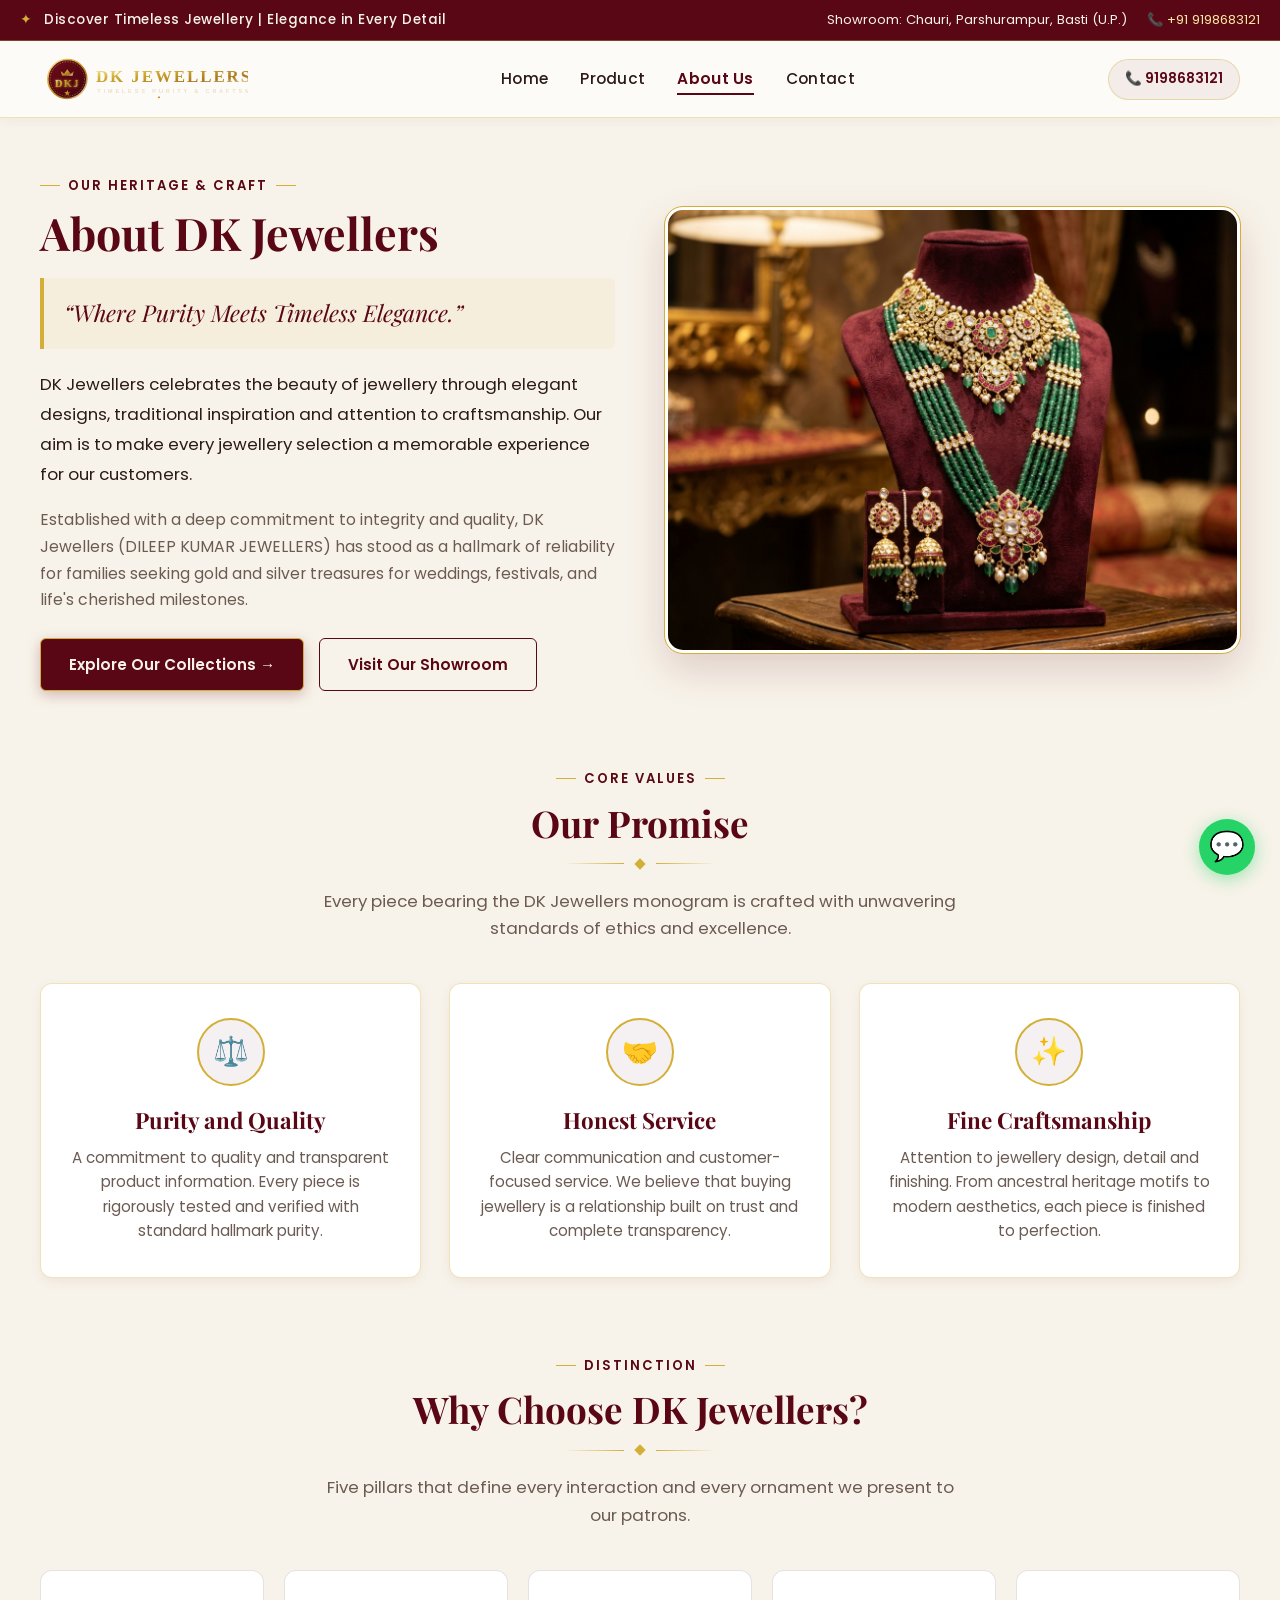
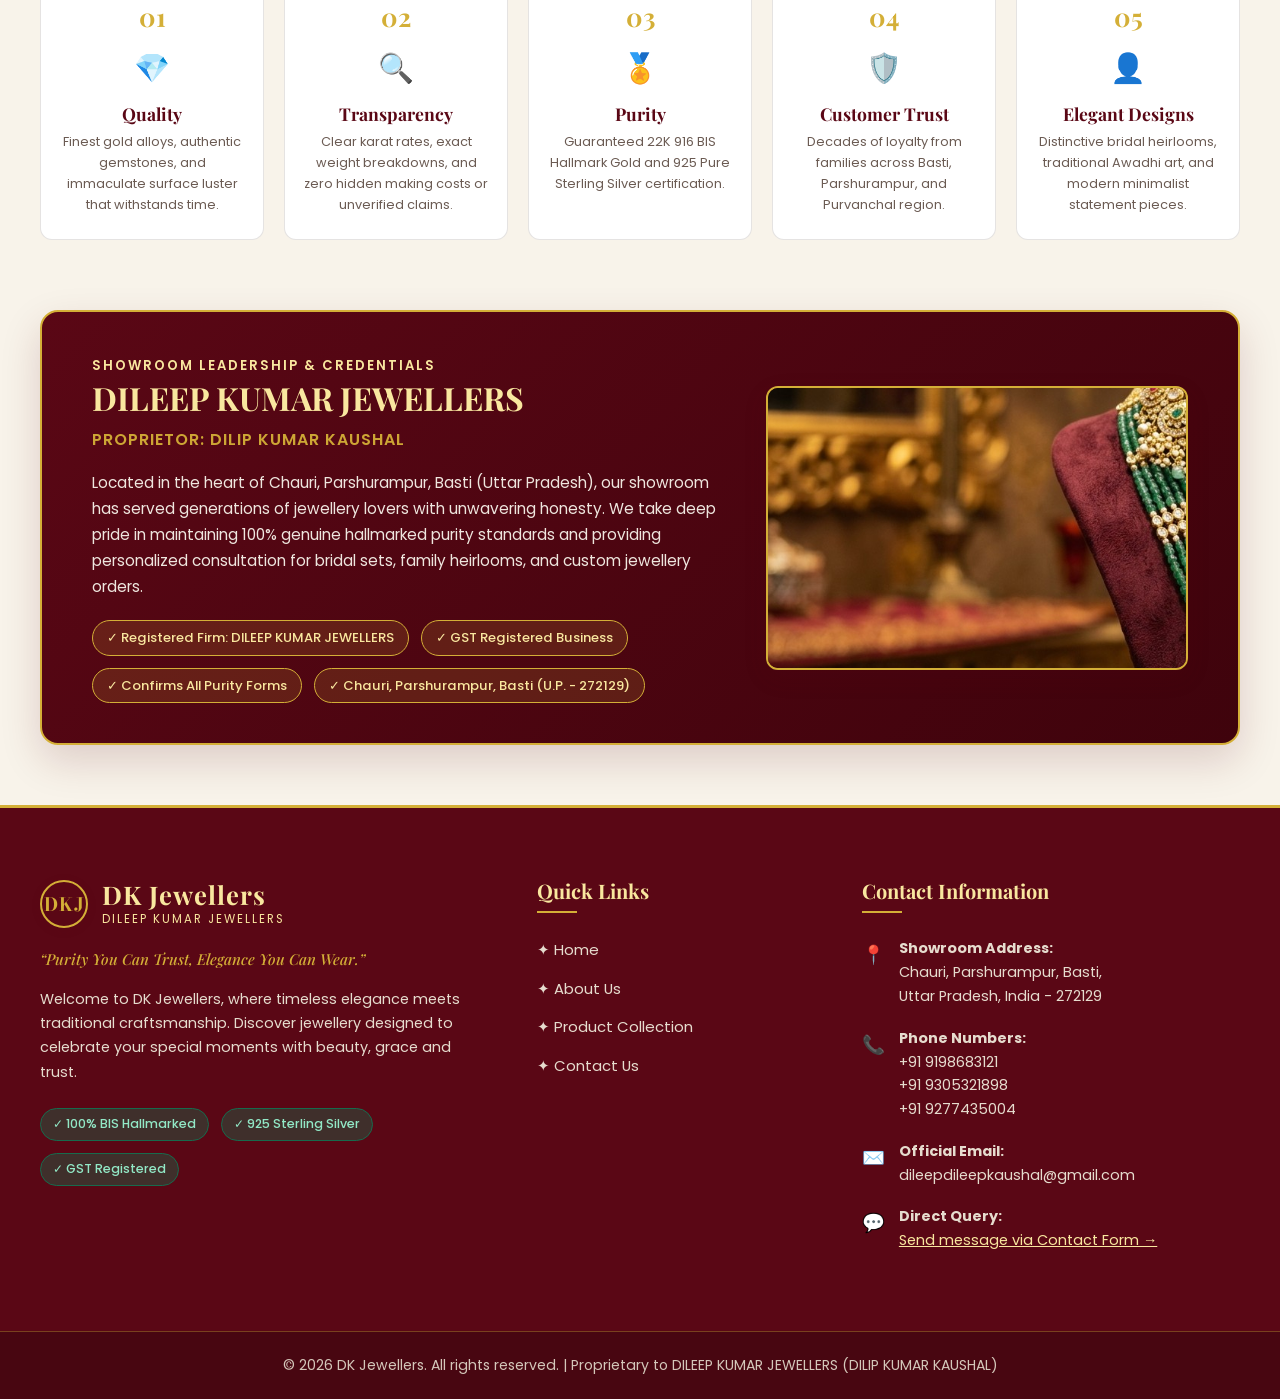
<file: about.html>
<!DOCTYPE html>
<html lang="en">
<head>
  <meta charset="UTF-8">
  <meta name="viewport" content="width=device-width, initial-scale=1.0">
  <title>About Us | DK Jewellers (DILEEP KUMAR JEWELLERS)</title>
  <meta name="description" content="Discover DK Jewellers' heritage of trust, purity, and craftsmanship. Founded by Dilip Kumar Kaushal in Basti, UP, offering BIS-hallmarked gold and fine 925 sterling silver.">
  <link rel="icon" type="image/svg+xml" href="images/monogram.svg">
  <link rel="stylesheet" href="css/style.css">
</head>
<body>

  <!-- ======================================================================
       COMMON ANNOUNCEMENT BAR (Section 4.1)
       ====================================================================== -->
  <div class="announcement-bar">
    <div class="announcement-content">
      <div class="announcement-left">
        <span class="announcement-sparkle">✦</span>
        <span class="announcement-text">Discover Timeless Jewellery | Elegance in Every Detail</span>
      </div>
      <div class="announcement-right">
        <span>Showroom: Chauri, Parshurampur, Basti (U.P.)</span>
        <a href="tel:+919198683121" class="announcement-contact-link">
          <span>📞 +91 9198683121</span>
        </a>
      </div>
    </div>
  </div>

  <!-- ======================================================================
       COMMON NAVIGATION BAR (Section 4.2)
       ====================================================================== -->
  <header class="navbar">
    <div class="navbar-container">
      <a href="index.html" class="navbar-brand" aria-label="DK Jewellers Home">
        <img src="images/logo.svg" alt="DK Jewellers Logo" height="52" style="max-height: 52px; width: auto;">
      </a>

      <nav>
        <ul class="nav-menu">
          <li><a href="index.html" class="nav-link">Home</a></li>
          <li><a href="product.html" class="nav-link">Product</a></li>
          <li><a href="about.html" class="nav-link active">About Us</a></li>
          <li><a href="contact.html" class="nav-link">Contact</a></li>
        </ul>
      </nav>

      <div class="nav-actions">
        <a href="tel:+919198683121" class="nav-phone-badge">
          <span>📞 9198683121</span>
        </a>
        <button class="nav-toggle-btn" aria-label="Toggle navigation menu">☰</button>
      </div>
    </div>
  </header>

  <main>
    <!-- ======================================================================
         SECTION 7.1 & 7.2: ABOUT INTRODUCTION & BALANCED IMAGE LAYOUT
         ====================================================================== -->
    <section class="section-wrapper" style="padding-top: 50px;">
      <div class="container">
        
        <div class="about-hero-grid">
          <div class="about-hero-content">
            <span class="section-tag">Our Heritage &amp; Craft</span>
            <h1 class="hero-title" style="font-size: 2.8rem; margin-bottom: 12px;">About DK Jewellers</h1>
            <div class="about-tagline-quote">
              “Where Purity Meets Timeless Elegance.”
            </div>
            <p style="font-size: 1.05rem; line-height: 1.8; color: var(--text-dark); margin-bottom: 18px;">
              DK Jewellers celebrates the beauty of jewellery through elegant designs, traditional inspiration and attention to craftsmanship. Our aim is to make every jewellery selection a memorable experience for our customers.
            </p>
            <p style="font-size: 0.98rem; line-height: 1.7; color: var(--text-muted); margin-bottom: 24px;">
              Established with a deep commitment to integrity and quality, DK Jewellers (DILEEP KUMAR JEWELLERS) has stood as a hallmark of reliability for families seeking gold and silver treasures for weddings, festivals, and life's cherished milestones.
            </p>
            <div style="display: flex; gap: 15px; flex-wrap: wrap;">
              <a href="product.html" class="btn btn-primary">Explore Our Collections →</a>
              <a href="contact.html" class="btn btn-outline">Visit Our Showroom</a>
            </div>
          </div>

          <!-- Section 7.2: Jewellery Image Section -->
          <div class="about-hero-img-wrap">
            <img src="images/hero_jewellery.jpg" alt="DK Jewellers Fine Craftsmanship">
          </div>
        </div>

        <!-- ======================================================================
             SECTION 7.3: OUR PROMISE SECTION (Three Content Cards)
             ====================================================================== -->
        <div class="section-header-center" style="margin-top: 20px;">
          <span class="section-tag">Core Values</span>
          <h2 class="section-title">Our Promise</h2>
          <div class="ornament-divider">
            <span class="ornament-line"></span>
            <span class="ornament-diamond"></span>
            <span class="ornament-line right"></span>
          </div>
          <p class="section-subtitle">Every piece bearing the DK Jewellers monogram is crafted with unwavering standards of ethics and excellence.</p>
        </div>

        <div class="promise-grid">
          <!-- Card 1 -->
          <div class="promise-card">
            <div class="promise-icon-wrap">⚖️</div>
            <h3>Purity and Quality</h3>
            <p>A commitment to quality and transparent product information. Every piece is rigorously tested and verified with standard hallmark purity.</p>
          </div>

          <!-- Card 2 -->
          <div class="promise-card">
            <div class="promise-icon-wrap">🤝</div>
            <h3>Honest Service</h3>
            <p>Clear communication and customer-focused service. We believe that buying jewellery is a relationship built on trust and complete transparency.</p>
          </div>

          <!-- Card 3 -->
          <div class="promise-card">
            <div class="promise-icon-wrap">✨</div>
            <h3>Fine Craftsmanship</h3>
            <p>Attention to jewellery design, detail and finishing. From ancestral heritage motifs to modern aesthetics, each piece is finished to perfection.</p>
          </div>
        </div>

        <!-- ======================================================================
             SECTION 7.4: WHY CHOOSE DK JEWELLERS? (Five Points with Icons)
             ====================================================================== -->
        <div class="section-header-center">
          <span class="section-tag">Distinction</span>
          <h2 class="section-title">Why Choose DK Jewellers?</h2>
          <div class="ornament-divider">
            <span class="ornament-line"></span>
            <span class="ornament-diamond"></span>
            <span class="ornament-line right"></span>
          </div>
          <p class="section-subtitle">Five pillars that define every interaction and every ornament we present to our patrons.</p>
        </div>

        <div class="why-choose-grid">
          <!-- Point 1: Quality -->
          <div class="why-choose-item">
            <div class="why-choose-num">01</div>
            <div class="why-choose-icon">💎</div>
            <h4>Quality</h4>
            <p>Finest gold alloys, authentic gemstones, and immaculate surface luster that withstands time.</p>
          </div>

          <!-- Point 2: Transparency -->
          <div class="why-choose-item">
            <div class="why-choose-num">02</div>
            <div class="why-choose-icon">🔍</div>
            <h4>Transparency</h4>
            <p>Clear karat rates, exact weight breakdowns, and zero hidden making costs or unverified claims.</p>
          </div>

          <!-- Point 3: Purity -->
          <div class="why-choose-item">
            <div class="why-choose-num">03</div>
            <div class="why-choose-icon">🏅</div>
            <h4>Purity</h4>
            <p>Guaranteed 22K 916 BIS Hallmark Gold and 925 Pure Sterling Silver certification.</p>
          </div>

          <!-- Point 4: Customer Trust -->
          <div class="why-choose-item">
            <div class="why-choose-num">04</div>
            <div class="why-choose-icon">🛡️</div>
            <h4>Customer Trust</h4>
            <p>Decades of loyalty from families across Basti, Parshurampur, and Purvanchal region.</p>
          </div>

          <!-- Point 5: Elegant Designs -->
          <div class="why-choose-item">
            <div class="why-choose-num">05</div>
            <div class="why-choose-icon">👤</div>
            <h4>Elegant Designs</h4>
            <p>Distinctive bridal heirlooms, traditional Awadhi art, and modern minimalist statement pieces.</p>
          </div>
        </div>

        <!-- ======================================================================
             SECTION 7.5: SUPPORTING IMAGE & PROPRIETOR HERITAGE PROFILE
             ====================================================================== -->
        <div class="heritage-profile-card">
          <div class="heritage-info">
            <span style="font-size: 0.82rem; letter-spacing: 2px; text-transform: uppercase; color: var(--gold-light); font-weight: 600;">Showroom Leadership &amp; Credentials</span>
            <h3>DILEEP KUMAR JEWELLERS</h3>
            <p class="owner-title">Proprietor: Dilip Kumar Kaushal</p>
            <p>
              Located in the heart of Chauri, Parshurampur, Basti (Uttar Pradesh), our showroom has served generations of jewellery lovers with unwavering honesty. We take deep pride in maintaining 100% genuine hallmarked purity standards and providing personalized consultation for bridal sets, family heirlooms, and custom jewellery orders.
            </p>
            <div class="heritage-tags">
              <span class="heritage-tag-pill">✓ Registered Firm: DILEEP KUMAR JEWELLERS</span>
              <span class="heritage-tag-pill">✓ GST Registered Business</span>
              <span class="heritage-tag-pill">✓ Confirms All Purity Forms</span>
              <span class="heritage-tag-pill">✓ Chauri, Parshurampur, Basti (U.P. - 272129)</span>
            </div>
          </div>
          <div>
            <div style="border-radius: var(--radius-md); overflow: hidden; border: 2px solid var(--accent-gold); box-shadow: var(--shadow-md);">
              <img src="images/about_heritage.jpg" alt="Artisan Jewelry Heritage DK Jewellers" style="width: 100%; height: 280px; object-fit: cover;">
            </div>
          </div>
        </div>

      </div>
    </section>
  </main>

  <!-- ======================================================================
       COMMON FOOTER (Section 9)
       ====================================================================== -->
  <footer class="site-footer">
    <div class="container">
      <div class="footer-grid">
        <!-- 9.1 Column One — Brand Identity -->
        <div class="footer-col-brand">
          <div class="footer-brand-header">
            <div class="brand-crest">
              <span class="brand-crest-text">DKJ</span>
            </div>
            <div>
              <h3 class="footer-brand-title">DK Jewellers</h3>
              <p style="font-size: 0.72rem; color: var(--gold-light); letter-spacing: 2px;">DILEEP KUMAR JEWELLERS</p>
            </div>
          </div>
          <p class="footer-tagline">“Purity You Can Trust, Elegance You Can Wear.”</p>
          <p class="footer-desc">Welcome to DK Jewellers, where timeless elegance meets traditional craftsmanship. Discover jewellery designed to celebrate your special moments with beauty, grace and trust.</p>
          <div class="footer-cert-badges">
            <span class="footer-cert-pill">✓ 100% BIS Hallmarked</span>
            <span class="footer-cert-pill">✓ 925 Sterling Silver</span>
            <span class="footer-cert-pill">✓ GST Registered</span>
          </div>
        </div>

        <!-- 9.2 Column Two — Quick Links -->
        <div class="footer-col-links">
          <h4 class="footer-heading">Quick Links</h4>
          <ul class="footer-links-list">
            <li><a href="index.html">✦ Home</a></li>
            <li><a href="about.html">✦ About Us</a></li>
            <li><a href="product.html">✦ Product Collection</a></li>
            <li><a href="contact.html">✦ Contact Us</a></li>
          </ul>
        </div>

        <!-- 9.3 Column Three — Contact Information -->
        <div class="footer-col-contact">
          <h4 class="footer-heading">Contact Information</h4>
          <ul class="footer-contact-list">
            <li>
              <span class="footer-contact-icon">📍</span>
              <div>
                <strong>Showroom Address:</strong><br>
                Chauri, Parshurampur, Basti,<br>
                Uttar Pradesh, India - 272129
              </div>
            </li>
            <li>
              <span class="footer-contact-icon">📞</span>
              <div>
                <strong>Phone Numbers:</strong><br>
                <a href="tel:+919198683121">+91 9198683121</a><br>
                <a href="tel:+919305321898">+91 9305321898</a><br>
                <a href="tel:+919277435004">+91 9277435004</a>
              </div>
            </li>
            <li>
              <span class="footer-contact-icon">✉️</span>
              <div>
                <strong>Official Email:</strong><br>
                <a href="mailto:dileepdileepkaushal@gmail.com">dileepdileepkaushal@gmail.com</a>
              </div>
            </li>
            <li>
              <span class="footer-contact-icon">💬</span>
              <div>
                <strong>Direct Query:</strong><br>
                <a href="contact.html" style="color: var(--gold-light); text-decoration: underline;">Send message via Contact Form →</a>
              </div>
            </li>
          </ul>
        </div>
      </div>
    </div>

    <!-- 9.5 Copyright Bar -->
    <div class="footer-copyright-bar">
      <div class="container">
        <p>© 2026 DK Jewellers. All rights reserved. | Proprietary to DILEEP KUMAR JEWELLERS (DILIP KUMAR KAUSHAL)</p>
      </div>
    </div>
  </footer>

  <!-- Floating WhatsApp Action -->
  <a href="https://wa.me/919198683121?text=Hello%20DK%20Jewellers,%20I%20have%20an%20enquiry%20regarding%20jewellery" class="floating-whatsapp" target="_blank" rel="noopener" aria-label="Chat on WhatsApp">💬</a>

  <script src="js/main.js"></script>
</body>
</html>
</file>
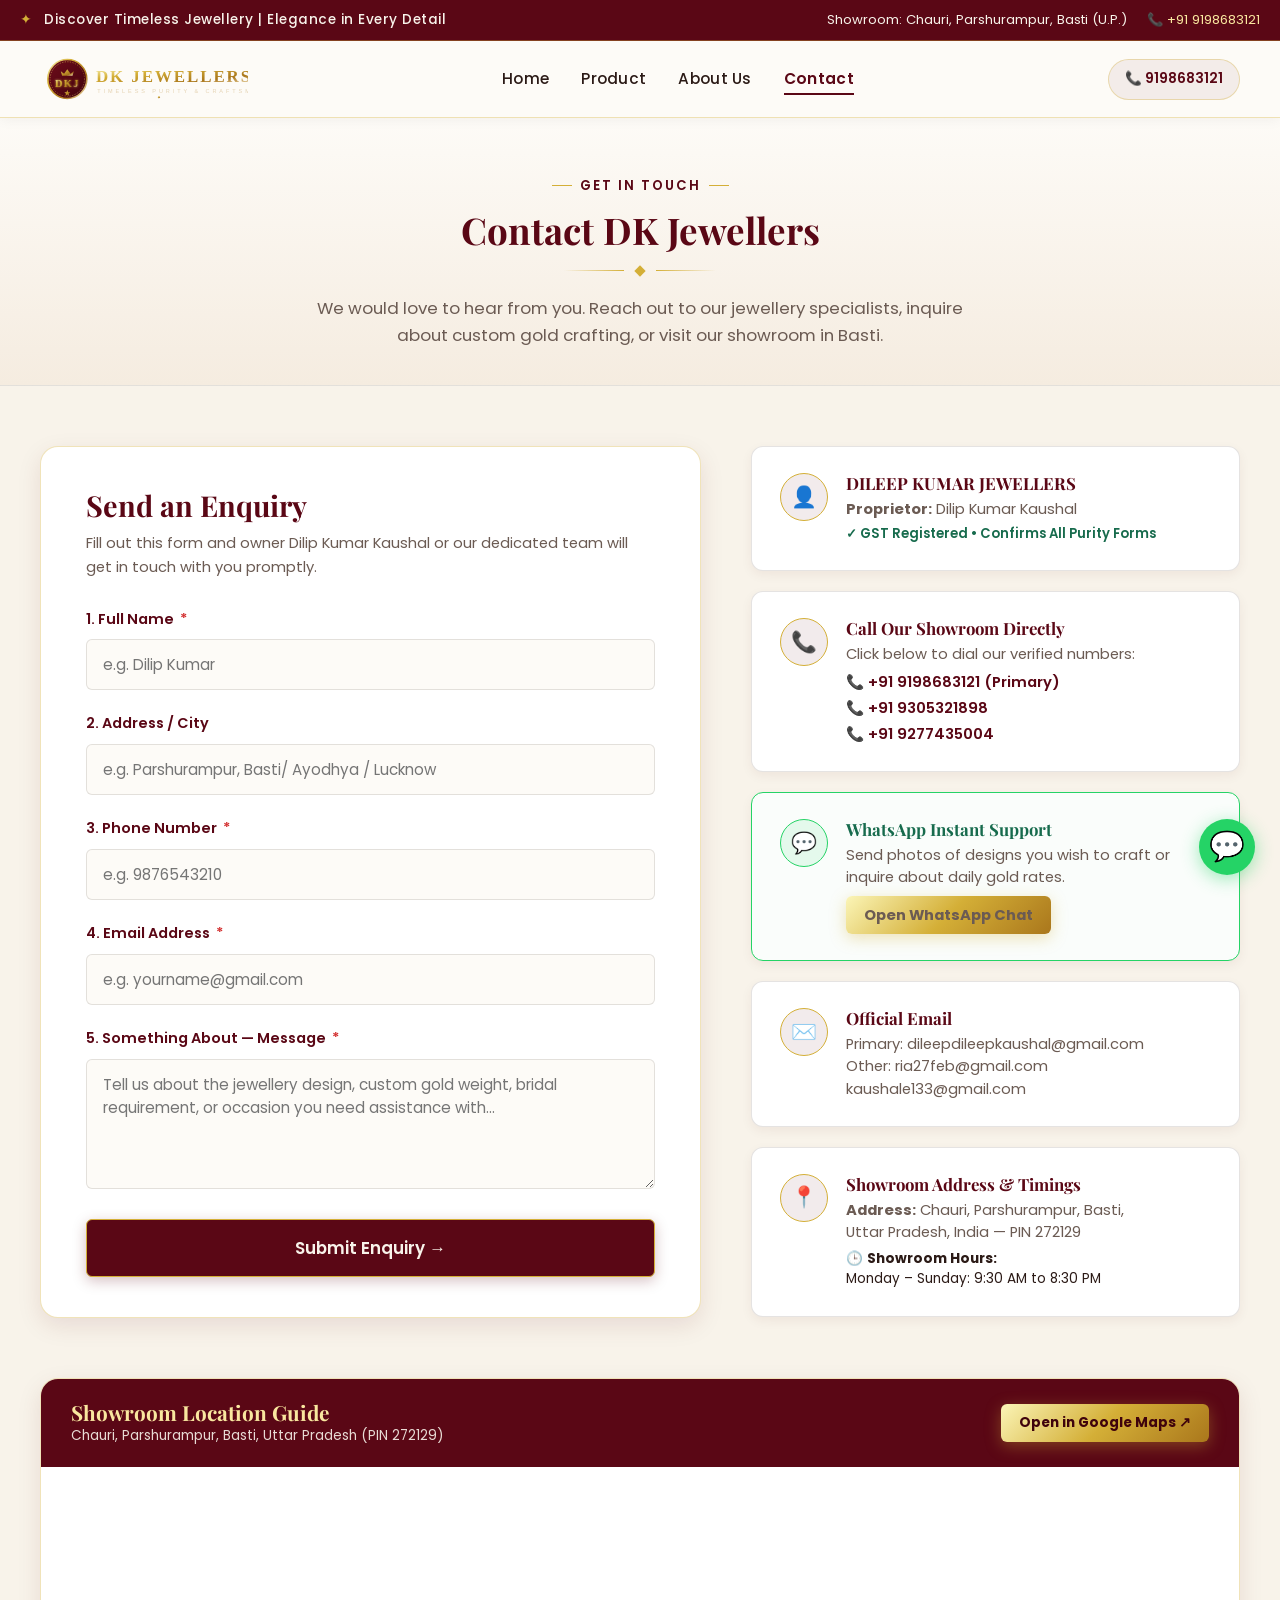
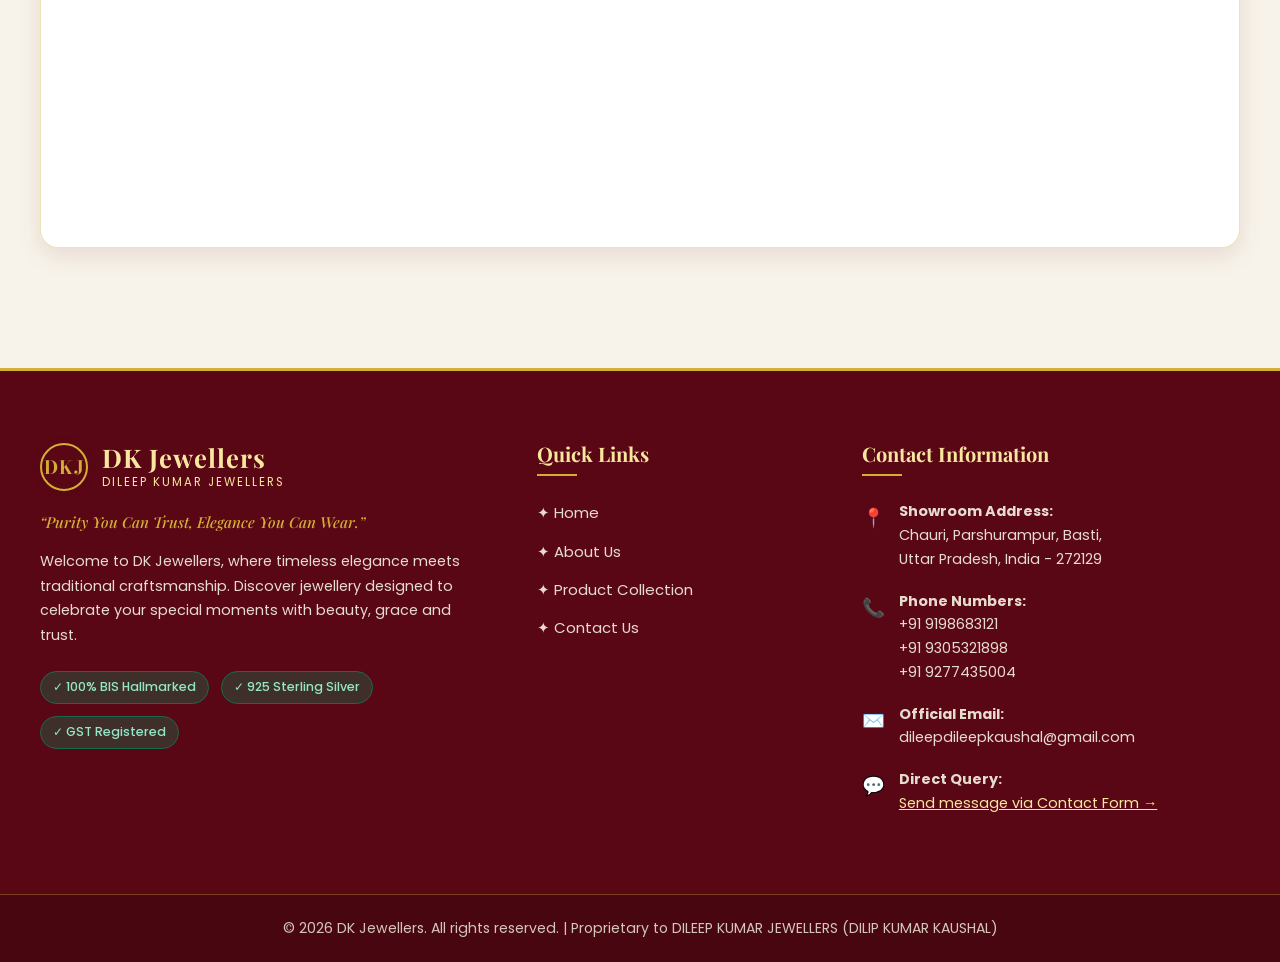
<file: contact.html>
<!DOCTYPE html>
<html lang="en">
<head>
  <meta charset="UTF-8">
  <meta name="viewport" content="width=device-width, initial-scale=1.0">
  <title>Contact Us | DK Jewellers (DILEEP KUMAR JEWELLERS)</title>
  <meta name="description" content="Get in touch with DK Jewellers in Chauri, Parshurampur, Basti (UP). Inquire about customized jewellery, hallmarked gold rates, or book a private showroom consultation.">
  <link rel="icon" type="image/svg+xml" href="images/monogram.svg">
  <link rel="stylesheet" href="css/style.css">
</head>
<body>
  <!-- ======================================================================
       COMMON ANNOUNCEMENT BAR (Section 4.1)
       ====================================================================== -->
  <div class="announcement-bar">
    <div class="announcement-content">
      <div class="announcement-left">
        <span class="announcement-sparkle">✦</span>
        <span class="announcement-text">Discover Timeless Jewellery | Elegance in Every Detail</span>
      </div>
      <div class="announcement-right">
        <span>Showroom: Chauri, Parshurampur, Basti (U.P.)</span>
        <a href="tel:+919198683121" class="announcement-contact-link">
          <span>📞 +91 9198683121</span>
        </a>
      </div>
    </div>
  </div>

  <!-- ======================================================================
       COMMON NAVIGATION BAR (Section 4.2)
       ====================================================================== -->
  <header class="navbar">
    <div class="navbar-container">
      <a href="index.html" class="navbar-brand" aria-label="DK Jewellers Home">
        <img src="images/logo.svg" alt="DK Jewellers Logo" height="52" style="max-height: 52px; width: auto;">
      </a>

      <nav>
        <ul class="nav-menu">
          <li><a href="index.html" class="nav-link">Home</a></li>
          <li><a href="product.html" class="nav-link">Product</a></li>
          <li><a href="about.html" class="nav-link">About Us</a></li>
          <li><a href="contact.html" class="nav-link active">Contact</a></li>
        </ul>
      </nav>

      <div class="nav-actions">
        <a href="tel:+919198683121" class="nav-phone-badge">
          <span>📞 9198683121</span>
        </a>
        <button class="nav-toggle-btn" aria-label="Toggle navigation menu">☰</button>
      </div>
    </div>
  </header>

  <main>
    <!-- ======================================================================
         SECTION 8.1: CONTACT PAGE HEADING & INTRO
         ====================================================================== -->
    <section style="background: linear-gradient(180deg, #FDFBF7 0%, #F5ECE0 100%); padding: 50px 0 35px; border-bottom: 1px solid var(--border-cream); text-align: center;">
      <div class="container">
        <span class="section-tag">Get in Touch</span>
        <h1 class="section-title">Contact DK Jewellers</h1>
        <div class="ornament-divider">
          <span class="ornament-line"></span>
          <span class="ornament-diamond"></span>
          <span class="ornament-line right"></span>
        </div>
        <p class="section-subtitle" style="margin-bottom: 0;">We would love to hear from you. Reach out to our jewellery specialists, inquire about custom gold crafting, or visit our showroom in Basti.</p>
      </div>
    </section>

    <!-- ======================================================================
         SECTION 8.2 - 8.5: CENTRED CONTACT FORM & REAL BUSINESS DETAILS
         ====================================================================== -->
    <section class="section-wrapper">
      <div class="container">
        
        <div class="contact-grid">
          
          <!-- Contact Form Container (Sections 8.2, 8.3, 8.4) -->
          <div class="contact-form-wrap">
            <h2 style="font-size: 1.8rem; color: var(--primary-maroon); margin-bottom: 8px;">Send an Enquiry</h2>
            <p style="font-size: 0.92rem; color: var(--text-muted); margin-bottom: 28px;">Fill out this form and owner Dilip Kumar Kaushal or our dedicated team will get in touch with you promptly.</p>

            <form id="dkjContactForm" novalidate>
              <!-- Field 1: Name -->
              <div class="form-group">
                <label for="fullName" class="form-label">1. Full Name <span class="required-star">*</span></label>
                <input type="text" id="fullName" name="name" class="form-control" placeholder="e.g. Dilip Kumar" required>
              </div>

              <!-- Field 2: Address -->
              <div class="form-group">
                <label for="userAddress" class="form-label">2. Address / City</label>
                <input type="text" id="userAddress" name="address" class="form-control" placeholder="e.g. Parshurampur, Basti/ Ayodhya / Lucknow ">
              </div>

              <!-- Field 3: Phone Number -->
              <div class="form-group">
                <label for="phoneNumber" class="form-label">3. Phone Number <span class="required-star">*</span></label>
                <input type="tel" id="phoneNumber" name="phone" class="form-control" placeholder="e.g. 9876543210" required>
              </div>

              <!-- Field 4: Email -->
              <div class="form-group">
                <label for="emailAddress" class="form-label">4. Email Address <span class="required-star">*</span></label>
                <input type="email" id="emailAddress" name="email" class="form-control" placeholder="e.g. yourname@gmail.com" required>
              </div>

              <!-- Field 5: Something About - message field -->
              <div class="form-group">
                <label for="somethingAbout" class="form-label">5. Something About — Message <span class="required-star">*</span></label>
                <textarea id="somethingAbout" name="message" class="form-control" placeholder="Tell us about the jewellery design, custom gold weight, bridal requirement, or occasion you need assistance with..." required></textarea>
              </div>

              <!-- Section 8.3: Submit Button -->
              <button type="submit" class="btn btn-primary" style="width: 100%; padding: 15px; font-size: 1.05rem;">
                Submit Enquiry →
              </button>
            </form>
          </div>

          <!-- Section 8.5: Official Contact Details Cards -->
          <div class="contact-info-cards">
            
            <!-- Owner & Firm Identity Card -->
            <div class="contact-detail-card">
              <div class="contact-card-icon">👤</div>
              <div class="contact-card-text">
                <h4>DILEEP KUMAR JEWELLERS</h4>
                <p><strong>Proprietor:</strong> Dilip Kumar Kaushal</p>
                <p style="font-size: 0.82rem; color: var(--secondary-emerald); font-weight: 600; margin-top: 4px;">✓ GST Registered • Confirms All Purity Forms</p>
              </div>
            </div>

            <!-- Phone Card with Clickable Tel Links -->
            <div class="contact-detail-card">
              <div class="contact-card-icon">📞</div>
              <div class="contact-card-text">
                <h4>Call Our Showroom Directly</h4>
                <p>Click below to dial our verified numbers:</p>
                <div class="quick-call-list">
                  <a href="tel:+919198683121">📞 +91 9198683121 (Primary)</a>
                  <a href="tel:+919305321898">📞 +91 9305321898</a>
                  <a href="tel:+919277435004">📞 +91 9277435004</a>
                </div>
              </div>
            </div>

            <!-- WhatsApp Connect Card -->
            <div class="contact-detail-card" style="border-color: #25D366; background: #FAFDFB;">
              <div class="contact-card-icon" style="background: rgba(37, 211, 102, 0.1); border-color: #25D366; color: #25D366;">💬</div>
              <div class="contact-card-text">
                <h4 style="color: #176B4D;">WhatsApp Instant Support</h4>
                <p>Send photos of designs you wish to craft or inquire about daily gold rates.</p>
                <a href="https://wa.me/919198683121?text=Hello%20DK%20Jewellers,%20I%20would%20like%20to%20inquire%20about%20jewellery" target="_blank" rel="noopener" class="btn btn-gold btn-sm" style="margin-top: 8px;">
                  Open WhatsApp Chat
                </a>
              </div>
            </div>

            <!-- Email Card -->
            <div class="contact-detail-card">
              <div class="contact-card-icon">✉️</div>
              <div class="contact-card-text">
                <h4>Official Email</h4>
                <p>
                  Primary: <a href="mailto:dileepdileepkaushal@gmail.com">dileepdileepkaushal@gmail.com</a><br>
                  Other: <a href="mailto:ria27feb@gmail.com">ria27feb@gmail.com</a><br>
                  <a href="mailto:kaushale133@gmail.com">kaushale133@gmail.com</a>
                </p>
              </div>
            </div>

            <!-- Physical Showroom Address Card -->
            <div class="contact-detail-card">
              <div class="contact-card-icon">📍</div>
              <div class="contact-card-text">
                <h4>Showroom Address &amp; Timings</h4>
                <p>
                  <strong>Address:</strong> Chauri, Parshurampur, Basti,<br>
                  Uttar Pradesh, India — PIN 272129
                </p>
                <p style="margin-top: 6px; font-size: 0.85rem; color: var(--text-dark);">
                  🕒 <strong>Showroom Hours:</strong><br>
                  Monday – Sunday: 9:30 AM to 8:30 PM
                </p>
              </div>
            </div>

          </div>

        </div>

        <!-- Showroom Location / Route Guide -->
        <div class="map-container-wrap">
          <div class="map-header-banner">
            <div>
              <h3>Showroom Location Guide</h3>
              <p style="font-size: 0.85rem; opacity: 0.9;">Chauri, Parshurampur, Basti, Uttar Pradesh (PIN 272129)</p>
            </div>
            <a href="https://maps.google.com/?q=Chauri,+Parshurampur,+Basti,+Uttar+Pradesh+272129" target="_blank" rel="noopener" class="btn btn-gold btn-sm">
              Open in Google Maps ↗
            </a>
          </div>
          <iframe 
            class="map-iframe" 
            src="https://maps.google.com/maps?q=Chauri,+Parshurampur,+Basti,+Uttar+Pradesh+272129&t=&z=13&ie=UTF8&iwloc=&output=embed" 
            title="DK Jewellers Location Map"
            loading="lazy">
          </iframe>
        </div>

      </div>
    </section>
  </main>

  <!-- ======================================================================
       COMMON FOOTER (Section 9)
       ====================================================================== -->
  <footer class="site-footer">
    <div class="container">
      <div class="footer-grid">
        <!-- 9.1 Column One — Brand Identity -->
        <div class="footer-col-brand">
          <div class="footer-brand-header">
            <div class="brand-crest">
              <span class="brand-crest-text">DKJ</span>
            </div>
            <div>
              <h3 class="footer-brand-title">DK Jewellers</h3>
              <p style="font-size: 0.72rem; color: var(--gold-light); letter-spacing: 2px;">DILEEP KUMAR JEWELLERS</p>
            </div>
          </div>
          <p class="footer-tagline">“Purity You Can Trust, Elegance You Can Wear.”</p>
          <p class="footer-desc">Welcome to DK Jewellers, where timeless elegance meets traditional craftsmanship. Discover jewellery designed to celebrate your special moments with beauty, grace and trust.</p>
          <div class="footer-cert-badges">
            <span class="footer-cert-pill">✓ 100% BIS Hallmarked</span>
            <span class="footer-cert-pill">✓ 925 Sterling Silver</span>
            <span class="footer-cert-pill">✓ GST Registered</span>
          </div>
        </div>

        <!-- 9.2 Column Two — Quick Links -->
        <div class="footer-col-links">
          <h4 class="footer-heading">Quick Links</h4>
          <ul class="footer-links-list">
            <li><a href="index.html">✦ Home</a></li>
            <li><a href="about.html">✦ About Us</a></li>
            <li><a href="product.html">✦ Product Collection</a></li>
            <li><a href="contact.html">✦ Contact Us</a></li>
          </ul>
        </div>

        <!-- 9.3 Column Three — Contact Information -->
        <div class="footer-col-contact">
          <h4 class="footer-heading">Contact Information</h4>
          <ul class="footer-contact-list">
            <li>
              <span class="footer-contact-icon">📍</span>
              <div>
                <strong>Showroom Address:</strong><br>
                Chauri, Parshurampur, Basti,<br>
                Uttar Pradesh, India - 272129
              </div>
            </li>
            <li>
              <span class="footer-contact-icon">📞</span>
              <div>
                <strong>Phone Numbers:</strong><br>
                <a href="tel:+919198683121">+91 9198683121</a><br>
                <a href="tel:+919305321898">+91 9305321898</a><br>
                <a href="tel:+919277435004">+91 9277435004</a>
              </div>
            </li>
            <li>
              <span class="footer-contact-icon">✉️</span>
              <div>
                <strong>Official Email:</strong><br>
                <a href="mailto:dileepdileepkaushal@gmail.com">dileepdileepkaushal@gmail.com</a>
              </div>
            </li>
            <li>
              <span class="footer-contact-icon">💬</span>
              <div>
                <strong>Direct Query:</strong><br>
                <a href="contact.html" style="color: var(--gold-light); text-decoration: underline;">Send message via Contact Form →</a>
              </div>
            </li>
          </ul>
        </div>
      </div>
    </div>

    <!-- 9.5 Copyright Bar -->
    <div class="footer-copyright-bar">
      <div class="container">
        <p>© 2026 DK Jewellers. All rights reserved. | Proprietary to DILEEP KUMAR JEWELLERS (DILIP KUMAR KAUSHAL)</p>
      </div>
    </div>
  </footer>

  <!-- Floating WhatsApp Action -->
  <a href="https://wa.me/919198683121?text=Hello%20DK%20Jewellers,%20I%20have%20an%20enquiry%20regarding%20jewellery" class="floating-whatsapp" target="_blank" rel="noopener" aria-label="Chat on WhatsApp">💬</a>

  <script src="js/main.js"></script>
</body>
</html>
</file>
<file: css/style.css>
/* ==========================================================================
   DK JEWELLERS - MASTER STYLESHEET
   Brand Colors:
   - Primary: Dark Maroon (#5A0715)
   - Accent: Gold (#D4AF37)
   - Secondary Accent: Emerald Green (#176B4D)
   - Main Background: Cream (#F8F3EA)
   - Main Text: Dark Brown (#2B1A16)
   - Product Cards: White (#FFFFFF)
   Typography:
   - Headings: Playfair Display / Bodoni Moda
   - Body & Controls: Poppins
   ========================================================================== */

@import url('https://fonts.googleapis.com/css2?family=Bodoni+Moda:ital,opsz,wght@0,6..96,400..900;1,6..96,400..900&family=Playfair+Display:ital,wght@0,400..900;1,400..900&family=Poppins:ital,wght@0,300;0,400;0,500;0,600;0,700;1,300;1,400&display=swap');

/* --- CSS Variables --- */
:root {
  --primary-maroon: #5A0715;
  --maroon-dark: #3F030C;
  --maroon-light: #7B0E20;
  --accent-gold: #D4AF37;
  --gold-light: #F9E79F;
  --gold-dark: #AA771C;
  --gold-gradient: linear-gradient(135deg, #FBF5B7 0%, #D4AF37 50%, #AA771C 100%);
  --secondary-emerald: #176B4D;
  --emerald-light: #1E825F;
  --bg-cream: #F8F3EA;
  --bg-cream-soft: #FDFBF7;
  --text-dark: #2B1A16;
  --text-muted: #6B5B53;
  --card-white: #FFFFFF;
  --border-gold: rgba(212, 175, 55, 0.35);
  --border-cream: rgba(43, 26, 22, 0.12);
  --shadow-sm: 0 4px 12px rgba(90, 7, 21, 0.06);
  --shadow-md: 0 8px 24px rgba(90, 7, 21, 0.10);
  --shadow-lg: 0 16px 40px rgba(90, 7, 21, 0.16);
  --shadow-gold: 0 8px 25px rgba(212, 175, 55, 0.25);
  --radius-sm: 6px;
  --radius-md: 12px;
  --radius-lg: 18px;
  --font-heading: 'Playfair Display', Georgia, serif;
  --font-logo: 'Bodoni Moda', 'Playfair Display', Georgia, serif;
  --font-body: 'Poppins', -apple-system, BlinkMacSystemFont, 'Segoe UI', Roboto, sans-serif;
  --transition: all 0.3s cubic-bezier(0.25, 0.8, 0.25, 1);
}

/* --- Global Resets & Base Styles --- */
*, *::before, *::after {
  box-sizing: border-box;
  margin: 0;
  padding: 0;
}

html {
  scroll-behavior: smooth;
  font-size: 16px;
}

body {
  font-family: var(--font-body);
  color: var(--text-dark);
  background-color: var(--bg-cream);
  line-height: 1.65;
  -webkit-font-smoothing: antialiased;
  -moz-osx-font-smoothing: grayscale;
  overflow-x: hidden;
}

img {
  max-width: 100%;
  height: auto;
  display: block;
}

a {
  color: inherit;
  text-decoration: none;
  transition: var(--transition);
}

ul {
  list-style: none;
}

button, input, select, textarea {
  font-family: inherit;
  font-size: inherit;
}

.container {
  width: 100%;
  max-width: 1240px;
  margin: 0 auto;
  padding: 0 20px;
}

/* --- Typography Helpers --- */
h1, h2, h3, h4, h5, h6 {
  font-family: var(--font-heading);
  color: var(--text-dark);
  font-weight: 700;
  line-height: 1.25;
}

.text-gold {
  color: var(--accent-gold);
}

.gold-gradient-text {
  background: var(--gold-gradient);
  -webkit-background-clip: text;
  -webkit-text-fill-color: transparent;
  display: inline-block;
}

.text-maroon {
  color: var(--primary-maroon);
}

.text-emerald {
  color: var(--secondary-emerald);
}

.section-tag {
  display: inline-flex;
  align-items: center;
  gap: 8px;
  font-size: 0.82rem;
  letter-spacing: 2px;
  text-transform: uppercase;
  color: var(--primary-maroon);
  font-weight: 600;
  margin-bottom: 10px;
  position: relative;
}

.section-tag::before, .section-tag::after {
  content: "";
  display: inline-block;
  width: 20px;
  height: 1px;
  background-color: var(--accent-gold);
}

.section-title {
  font-size: 2.3rem;
  color: var(--primary-maroon);
  margin-bottom: 12px;
  position: relative;
}

.section-subtitle {
  font-size: 1.05rem;
  color: var(--text-muted);
  max-width: 650px;
  margin: 0 auto 36px;
  font-weight: 400;
}

.section-header-center {
  text-align: center;
  margin-bottom: 40px;
}

.ornament-divider {
  display: flex;
  align-items: center;
  justify-content: center;
  gap: 12px;
  margin: 14px auto 20px;
}

.ornament-line {
  width: 60px;
  height: 1px;
  background: linear-gradient(90deg, transparent, var(--accent-gold));
}

.ornament-line.right {
  background: linear-gradient(90deg, var(--accent-gold), transparent);
}

.ornament-diamond {
  width: 8px;
  height: 8px;
  background-color: var(--accent-gold);
  transform: rotate(45deg);
}

/* --- Button Styles --- */
.btn {
  display: inline-flex;
  align-items: center;
  justify-content: center;
  gap: 10px;
  padding: 13px 28px;
  font-size: 0.95rem;
  font-weight: 600;
  border-radius: var(--radius-sm);
  cursor: pointer;
  transition: var(--transition);
  border: 1px solid transparent;
  text-align: center;
}

.btn-primary {
  background: var(--primary-maroon);
  color: var(--bg-cream);
  border-color: var(--accent-gold);
  box-shadow: 0 4px 14px rgba(90, 7, 21, 0.25);
}

.btn-primary:hover {
  background: var(--maroon-light);
  color: #FFFFFF;
  box-shadow: var(--shadow-gold);
  transform: translateY(-2px);
}

.btn-gold {
  background: var(--gold-gradient);
  color: var(--maroon-dark);
  font-weight: 700;
  border: none;
  box-shadow: 0 4px 16px rgba(212, 175, 55, 0.35);
}

.btn-gold:hover {
  filter: brightness(1.08);
  transform: translateY(-2px);
  box-shadow: 0 6px 20px rgba(212, 175, 55, 0.45);
}

.btn-outline {
  background: transparent;
  color: var(--primary-maroon);
  border: 1.5px solid var(--primary-maroon);
}

.btn-outline:hover {
  background: var(--primary-maroon);
  color: var(--bg-cream);
  border-color: var(--primary-maroon);
}

.btn-outline-gold {
  background: transparent;
  color: var(--accent-gold);
  border: 1.5px solid var(--accent-gold);
}

.btn-outline-gold:hover {
  background: var(--accent-gold);
  color: var(--maroon-dark);
}

.btn-sm {
  padding: 8px 18px;
  font-size: 0.85rem;
}

/* --- Common Announcement Bar --- */
.announcement-bar {
  background-color: var(--primary-maroon);
  color: var(--bg-cream);
  padding: 9px 15px;
  font-size: 0.85rem;
  border-bottom: 1px solid var(--border-gold);
  position: relative;
  z-index: 101;
}

.announcement-content {
  display: flex;
  align-items: center;
  justify-content: space-between;
  max-width: 1240px;
  margin: 0 auto;
}

.announcement-left {
  display: flex;
  align-items: center;
  gap: 12px;
}

.announcement-sparkle {
  color: var(--accent-gold);
}

.announcement-text {
  font-weight: 500;
  letter-spacing: 0.5px;
}

.announcement-right {
  display: flex;
  align-items: center;
  gap: 20px;
  font-size: 0.82rem;
}

.announcement-contact-link {
  color: var(--gold-light);
  display: inline-flex;
  align-items: center;
  gap: 6px;
}

.announcement-contact-link:hover {
  color: #FFFFFF;
}

/* --- Navigation Bar --- */
.navbar {
  background-color: var(--bg-cream-soft);
  border-bottom: 1px solid var(--border-gold);
  position: sticky;
  top: 0;
  z-index: 100;
  box-shadow: 0 2px 12px rgba(43, 26, 22, 0.05);
  transition: var(--transition);
}

.navbar-container {
  display: flex;
  align-items: center;
  justify-content: space-between;
  padding: 12px 20px;
  max-width: 1240px;
  margin: 0 auto;
}

.navbar-brand {
  display: flex;
  align-items: center;
  gap: 14px;
}

.brand-crest {
  width: 48px;
  height: 48px;
  border-radius: 50%;
  background: var(--primary-maroon);
  border: 2px solid var(--accent-gold);
  display: flex;
  align-items: center;
  justify-content: center;
  box-shadow: 0 2px 8px rgba(90, 7, 21, 0.2);
}

.brand-crest-text {
  font-family: var(--font-logo);
  color: var(--accent-gold);
  font-weight: 700;
  font-size: 1.15rem;
  letter-spacing: 1px;
}

.brand-meta {
  display: flex;
  flex-direction: column;
}

.brand-title {
  font-family: var(--font-heading);
  font-size: 1.55rem;
  font-weight: 700;
  color: var(--primary-maroon);
  letter-spacing: 1px;
  line-height: 1.1;
}

.brand-subtitle {
  font-size: 0.72rem;
  color: var(--secondary-emerald);
  letter-spacing: 2.5px;
  text-transform: uppercase;
  font-weight: 600;
}

.nav-menu {
  display: flex;
  align-items: center;
  gap: 32px;
}

.nav-link {
  font-family: var(--font-body);
  font-size: 0.96rem;
  font-weight: 500;
  color: var(--text-dark);
  position: relative;
  padding: 6px 0;
  letter-spacing: 0.3px;
}

.nav-link::after {
  content: "";
  position: absolute;
  bottom: 0;
  left: 0;
  width: 0%;
  height: 2px;
  background-color: var(--primary-maroon);
  transition: var(--transition);
}

.nav-link:hover {
  color: var(--primary-maroon);
}

.nav-link:hover::after,
.nav-link.active::after {
  width: 100%;
}

.nav-link.active {
  color: var(--primary-maroon);
  font-weight: 600;
}

.nav-actions {
  display: flex;
  align-items: center;
  gap: 15px;
}

.nav-phone-badge {
  display: inline-flex;
  align-items: center;
  gap: 8px;
  padding: 8px 16px;
  background-color: rgba(90, 7, 21, 0.06);
  border: 1px solid var(--border-gold);
  border-radius: 30px;
  font-size: 0.85rem;
  font-weight: 600;
  color: var(--primary-maroon);
}

.nav-phone-badge:hover {
  background-color: var(--primary-maroon);
  color: var(--bg-cream);
}

.nav-toggle-btn {
  display: none;
  background: none;
  border: none;
  font-size: 1.6rem;
  color: var(--primary-maroon);
  cursor: pointer;
  padding: 6px;
}

/* --- Hero / Trust Section (Section 5.1) --- */
.hero-section {
  position: relative;
  padding: 60px 0 70px;
  background: linear-gradient(180deg, #FDFBF7 0%, #F4ECE0 100%);
  border-bottom: 1px solid var(--border-cream);
  overflow: hidden;
}

.hero-grid {
  display: grid;
  grid-template-columns: 1.15fr 0.85fr;
  gap: 50px;
  align-items: center;
}

.hero-content {
  z-index: 2;
}

.hero-tag {
  display: inline-flex;
  align-items: center;
  gap: 8px;
  padding: 6px 14px;
  background-color: rgba(212, 175, 55, 0.15);
  border: 1px solid var(--accent-gold);
  border-radius: 20px;
  color: var(--maroon-dark);
  font-size: 0.82rem;
  font-weight: 600;
  letter-spacing: 1px;
  text-transform: uppercase;
  margin-bottom: 20px;
}

.hero-title {
  font-size: 3.2rem;
  color: var(--primary-maroon);
  line-height: 1.15;
  margin-bottom: 18px;
}

.hero-description {
  font-size: 1.15rem;
  color: var(--text-dark);
  margin-bottom: 28px;
  font-weight: 400;
  max-width: 540px;
}

.hero-cta-group {
  display: flex;
  align-items: center;
  gap: 16px;
  margin-bottom: 40px;
  flex-wrap: wrap;
}

.trust-badges-bar {
  display: grid;
  grid-template-columns: repeat(3, 1fr);
  gap: 15px;
  padding-top: 25px;
  border-top: 1px solid rgba(212, 175, 55, 0.3);
}

.trust-badge-item {
  display: flex;
  align-items: center;
  gap: 10px;
}

.trust-badge-icon {
  width: 36px;
  height: 36px;
  border-radius: 50%;
  background-color: rgba(90, 7, 21, 0.08);
  border: 1px solid var(--accent-gold);
  display: flex;
  align-items: center;
  justify-content: center;
  color: var(--primary-maroon);
  font-size: 1rem;
  flex-shrink: 0;
}

.trust-badge-text strong {
  display: block;
  font-size: 0.85rem;
  color: var(--primary-maroon);
  line-height: 1.2;
}

.trust-badge-text span {
  font-size: 0.75rem;
  color: var(--text-muted);
}

.hero-visual-card {
  position: relative;
  z-index: 2;
}

.hero-img-wrapper {
  position: relative;
  border-radius: var(--radius-lg);
  overflow: hidden;
  box-shadow: var(--shadow-lg);
  border: 4px solid var(--card-white);
  outline: 1px solid var(--accent-gold);
}

.hero-img-wrapper img {
  width: 100%;
  height: 480px;
  object-fit: cover;
  transition: transform 0.6s ease;
}

.hero-img-wrapper:hover img {
  transform: scale(1.03);
}

.floating-purity-badge {
  position: absolute;
  bottom: 25px;
  left: -20px;
  background: var(--primary-maroon);
  color: var(--bg-cream);
  padding: 14px 20px;
  border-radius: var(--radius-md);
  border: 1.5px solid var(--accent-gold);
  box-shadow: var(--shadow-gold);
  display: flex;
  align-items: center;
  gap: 12px;
  z-index: 3;
}

.floating-purity-badge .badge-icon {
  font-size: 1.8rem;
  color: var(--accent-gold);
}

.floating-purity-badge h4 {
  color: var(--gold-light);
  font-size: 0.92rem;
  margin-bottom: 2px;
}

.floating-purity-badge p {
  font-size: 0.78rem;
  color: #F8F3EA;
  margin: 0;
}

/* --- Promotional Banner Slider (Section 5.2) --- */
.promo-slider-section {
  padding: 50px 0 30px;
}

.slider-container {
  position: relative;
  width: 100%;
  border-radius: var(--radius-lg);
  overflow: hidden;
  box-shadow: var(--shadow-lg);
  border: 2px solid var(--border-gold);
  background-color: var(--primary-maroon);
}

.slider-track {
  display: flex;
  transition: transform 0.6s cubic-bezier(0.25, 1, 0.5, 1);
  width: 300%;
}

.slide-item {
  width: 33.333333%;
  flex-shrink: 0;
  position: relative;
  min-height: 420px;
  display: flex;
  align-items: center;
}

.slide-bg-img {
  position: absolute;
  top: 0;
  left: 0;
  width: 100%;
  height: 100%;
  object-fit: cover;
  object-position: center;
}

.slide-overlay {
  position: absolute;
  top: 0;
  left: 0;
  width: 100%;
  height: 100%;
  background: linear-gradient(90deg, rgba(64, 3, 12, 0.92) 0%, rgba(90, 7, 21, 0.75) 50%, rgba(23, 107, 77, 0.4) 100%);
}

.slide-content {
  position: relative;
  z-index: 3;
  padding: 50px 60px;
  max-width: 650px;
  color: var(--bg-cream);
}

.slide-pill {
  display: inline-block;
  padding: 5px 14px;
  background-color: rgba(212, 175, 55, 0.25);
  border: 1px solid var(--accent-gold);
  border-radius: 20px;
  font-size: 0.8rem;
  font-weight: 600;
  color: var(--gold-light);
  letter-spacing: 1.5px;
  text-transform: uppercase;
  margin-bottom: 14px;
}

.slide-title {
  font-size: 2.6rem;
  color: #FFFFFF;
  line-height: 1.2;
  margin-bottom: 14px;
}

.slide-text {
  font-size: 1.05rem;
  color: var(--bg-cream);
  margin-bottom: 24px;
  opacity: 0.95;
}

.slider-controls {
  position: absolute;
  bottom: 25px;
  right: 40px;
  display: flex;
  align-items: center;
  gap: 12px;
  z-index: 5;
}

.slider-btn {
  width: 44px;
  height: 44px;
  border-radius: 50%;
  background: rgba(90, 7, 21, 0.8);
  border: 1px solid var(--accent-gold);
  color: var(--gold-light);
  display: flex;
  align-items: center;
  justify-content: center;
  cursor: pointer;
  transition: var(--transition);
  font-size: 1.1rem;
}

.slider-btn:hover {
  background: var(--accent-gold);
  color: var(--maroon-dark);
}

.slider-dots {
  position: absolute;
  bottom: 25px;
  left: 60px;
  display: flex;
  gap: 8px;
  z-index: 5;
}

.slider-dot {
  width: 12px;
  height: 12px;
  border-radius: 50%;
  background: rgba(255, 255, 255, 0.4);
  border: 1px solid var(--accent-gold);
  cursor: pointer;
  transition: var(--transition);
}

.slider-dot.active {
  background: var(--accent-gold);
  width: 32px;
  border-radius: 10px;
}

/* --- Section Containers --- */
.section-wrapper {
  padding: 60px 0;
}

.section-wrapper.bg-alt {
  background-color: var(--bg-cream-soft);
  border-top: 1px solid var(--border-cream);
  border-bottom: 1px solid var(--border-cream);
}

.collection-group-header {
  display: flex;
  align-items: flex-end;
  justify-content: space-between;
  margin-bottom: 26px;
}

.collection-group-header h3 {
  font-size: 1.85rem;
  color: var(--primary-maroon);
}

.collection-group-header p {
  color: var(--text-muted);
  font-size: 0.95rem;
  margin-top: 4px;
}

.collection-slider-wrap {
  position: relative;
}

.collection-slider {
  display: grid;
  grid-template-columns: repeat(auto-fill, minmax(270px, 1fr));
  gap: 24px;
}

/* --- Product Card Design (Section 5.5) --- */
.product-card {
  background: var(--card-white);
  border-radius: var(--radius-md);
  overflow: hidden;
  border: 1px solid var(--border-cream);
  box-shadow: var(--shadow-sm);
  transition: var(--transition);
  display: flex;
  flex-direction: column;
  position: relative;
}

.product-card:hover {
  transform: translateY(-6px);
  border-color: var(--accent-gold);
  box-shadow: var(--shadow-md);
}

.product-card-img-wrap {
  position: relative;
  width: 100%;
  height: 250px;
  overflow: hidden;
  background-color: #F8F4EC;
  display: flex;
  align-items: center;
  justify-content: center;
}

.product-card-img-wrap img {
  width: 100%;
  height: 100%;
  object-fit: cover;
  transition: transform 0.5s ease;
}

.product-card:hover .product-card-img-wrap img {
  transform: scale(1.08);
}

.badge-purity {
  position: absolute;
  top: 12px;
  left: 12px;
  background: rgba(90, 7, 21, 0.92);
  color: var(--gold-light);
  font-size: 0.72rem;
  font-weight: 600;
  padding: 4px 10px;
  border-radius: 4px;
  border: 1px solid var(--accent-gold);
  letter-spacing: 0.5px;
  z-index: 2;
}

.badge-metal-silver {
  background: rgba(23, 107, 77, 0.92);
  color: #FFFFFF;
}

.product-card-body {
  padding: 18px 20px 20px;
  display: flex;
  flex-direction: column;
  flex-grow: 1;
}

.product-category-name {
  font-size: 0.75rem;
  text-transform: uppercase;
  letter-spacing: 1.5px;
  color: var(--secondary-emerald);
  font-weight: 600;
  margin-bottom: 6px;
}

.product-card-title {
  font-family: var(--font-heading);
  font-size: 1.18rem;
  color: var(--primary-maroon);
  margin-bottom: 8px;
  font-weight: 600;
  line-height: 1.3;
}

.product-meta-desc {
  font-size: 0.85rem;
  color: var(--text-muted);
  margin-bottom: 14px;
  flex-grow: 1;
}

.product-price-bar {
  display: flex;
  align-items: center;
  justify-content: space-between;
  padding-top: 12px;
  border-top: 1px solid rgba(43, 26, 22, 0.08);
  margin-bottom: 14px;
}

.product-price {
  font-size: 1.15rem;
  font-weight: 700;
  color: var(--primary-maroon);
}

.product-weight {
  font-size: 0.78rem;
  color: var(--text-muted);
}

.product-card-actions {
  display: flex;
  align-items: center;
  gap: 10px;
}

.btn-view-details {
  flex: 1;
  padding: 9px 12px;
  font-size: 0.85rem;
  font-weight: 600;
  background-color: rgba(90, 7, 21, 0.06);
  color: var(--primary-maroon);
  border: 1px solid var(--primary-maroon);
  border-radius: var(--radius-sm);
  text-align: center;
  cursor: pointer;
  transition: var(--transition);
}

.btn-view-details:hover {
  background-color: var(--primary-maroon);
  color: var(--bg-cream);
}

.btn-inquire-icon {
  width: 38px;
  height: 38px;
  display: flex;
  align-items: center;
  justify-content: center;
  border-radius: var(--radius-sm);
  background-color: #25D366;
  color: #FFFFFF;
  border: none;
  cursor: pointer;
  font-size: 1.1rem;
  transition: var(--transition);
}

.btn-inquire-icon:hover {
  background-color: #1EBE5D;
  transform: scale(1.05);
}

/* --- Category Filter / Navigation on Product Page (Section 6) --- */
.product-filters-wrap {
  background: var(--card-white);
  padding: 24px 28px;
  border-radius: var(--radius-md);
  border: 1px solid var(--border-gold);
  box-shadow: var(--shadow-sm);
  margin-bottom: 40px;
}

.filter-search-row {
  display: flex;
  align-items: center;
  gap: 18px;
  margin-bottom: 20px;
  flex-wrap: wrap;
}

.filter-search-box {
  flex: 1;
  min-width: 260px;
  position: relative;
}

.filter-search-box input {
  width: 100%;
  padding: 12px 18px 12px 42px;
  border: 1.5px solid var(--border-cream);
  border-radius: var(--radius-sm);
  font-size: 0.95rem;
  background: var(--bg-cream-soft);
  color: var(--text-dark);
  outline: none;
  transition: var(--transition);
}

.filter-search-box input:focus {
  border-color: var(--accent-gold);
  background: #FFFFFF;
  box-shadow: 0 0 0 3px rgba(212, 175, 55, 0.15);
}

.filter-search-box .search-icon {
  position: absolute;
  left: 15px;
  top: 50%;
  transform: translateY(-50%);
  color: var(--text-muted);
}

.metal-filter-pills {
  display: flex;
  gap: 8px;
  flex-wrap: wrap;
}

.metal-pill {
  padding: 9px 18px;
  border-radius: 30px;
  font-size: 0.85rem;
  font-weight: 600;
  border: 1px solid var(--border-cream);
  background: var(--bg-cream-soft);
  color: var(--text-dark);
  cursor: pointer;
  transition: var(--transition);
}

.metal-pill:hover,
.metal-pill.active {
  background: var(--primary-maroon);
  color: var(--bg-cream);
  border-color: var(--accent-gold);
}

.category-nav-pills {
  display: flex;
  gap: 10px;
  flex-wrap: wrap;
  padding-top: 18px;
  border-top: 1px solid rgba(43, 26, 22, 0.08);
}

.category-pill {
  padding: 8px 16px;
  border-radius: var(--radius-sm);
  font-size: 0.85rem;
  font-weight: 500;
  border: 1px solid var(--border-cream);
  background: var(--card-white);
  color: var(--text-dark);
  cursor: pointer;
  transition: var(--transition);
}

.category-pill:hover,
.category-pill.active {
  background: var(--accent-gold);
  color: var(--maroon-dark);
  font-weight: 600;
  border-color: var(--gold-dark);
}

.category-pill .pill-count {
  display: inline-block;
  font-size: 0.72rem;
  background: rgba(90, 7, 21, 0.12);
  color: var(--primary-maroon);
  padding: 2px 6px;
  border-radius: 10px;
  margin-left: 6px;
}

.category-pill.active .pill-count {
  background: var(--primary-maroon);
  color: var(--gold-light);
}

/* --- About Us Page Components (Section 7) --- */
.about-hero-grid {
  display: grid;
  grid-template-columns: 1fr 1fr;
  gap: 50px;
  align-items: center;
  margin-bottom: 70px;
}

.about-hero-img-wrap {
  position: relative;
  border-radius: var(--radius-lg);
  overflow: hidden;
  box-shadow: var(--shadow-lg);
  border: 3px solid var(--card-white);
  outline: 1px solid var(--accent-gold);
}

.about-hero-img-wrap img {
  width: 100%;
  height: 440px;
  object-fit: cover;
}

.about-tagline-quote {
  font-family: var(--font-heading);
  font-size: 1.45rem;
  font-style: italic;
  color: var(--primary-maroon);
  padding: 16px 20px;
  border-left: 4px solid var(--accent-gold);
  background: rgba(212, 175, 55, 0.08);
  border-radius: 0 var(--radius-sm) var(--radius-sm) 0;
  margin: 20px 0;
}

/* Section 7.3: Our Promise Cards */
.promise-grid {
  display: grid;
  grid-template-columns: repeat(3, 1fr);
  gap: 28px;
  margin-bottom: 70px;
}

.promise-card {
  background: var(--card-white);
  padding: 34px 28px;
  border-radius: var(--radius-md);
  border: 1px solid var(--border-gold);
  box-shadow: var(--shadow-sm);
  text-align: center;
  transition: var(--transition);
  position: relative;
}

.promise-card::after {
  content: "";
  position: absolute;
  bottom: 0;
  left: 30%;
  right: 30%;
  height: 3px;
  background: var(--gold-gradient);
  opacity: 0;
  transition: var(--transition);
}

.promise-card:hover {
  transform: translateY(-5px);
  box-shadow: var(--shadow-md);
}

.promise-card:hover::after {
  opacity: 1;
}

.promise-icon-wrap {
  width: 68px;
  height: 68px;
  margin: 0 auto 20px;
  border-radius: 50%;
  background: rgba(90, 7, 21, 0.06);
  border: 2px solid var(--accent-gold);
  display: flex;
  align-items: center;
  justify-content: center;
  font-size: 1.8rem;
  color: var(--primary-maroon);
}

.promise-card h3 {
  font-size: 1.4rem;
  color: var(--primary-maroon);
  margin-bottom: 12px;
}

.promise-card p {
  color: var(--text-muted);
  font-size: 0.95rem;
  line-height: 1.6;
}

/* Section 7.4: Why Choose DK Jewellers (5 points) */
.why-choose-grid {
  display: grid;
  grid-template-columns: repeat(5, 1fr);
  gap: 20px;
  margin-bottom: 70px;
}

.why-choose-item {
  background: var(--card-white);
  padding: 24px 18px;
  border-radius: var(--radius-md);
  border: 1px solid var(--border-cream);
  text-align: center;
  transition: var(--transition);
}

.why-choose-item:hover {
  border-color: var(--accent-gold);
  background: #FFFDF9;
  transform: translateY(-4px);
}

.why-choose-num {
  font-family: var(--font-heading);
  font-size: 1.6rem;
  color: var(--accent-gold);
  font-weight: 700;
  margin-bottom: 8px;
}

.why-choose-icon {
  font-size: 1.8rem;
  color: var(--primary-maroon);
  margin-bottom: 10px;
}

.why-choose-item h4 {
  font-size: 1.1rem;
  color: var(--primary-maroon);
  margin-bottom: 6px;
}

.why-choose-item p {
  font-size: 0.8rem;
  color: var(--text-muted);
}

/* Owner / Heritage Profile Section */
.heritage-profile-card {
  background: linear-gradient(135deg, var(--primary-maroon) 0%, #3F030C 100%);
  color: var(--bg-cream);
  border-radius: var(--radius-lg);
  padding: 40px 50px;
  border: 2px solid var(--accent-gold);
  box-shadow: var(--shadow-lg);
  display: grid;
  grid-template-columns: 1.2fr 0.8fr;
  gap: 40px;
  align-items: center;
}

.heritage-info h3 {
  color: var(--gold-light);
  font-size: 2rem;
  margin-bottom: 8px;
}

.heritage-info .owner-title {
  color: var(--accent-gold);
  font-size: 1rem;
  font-weight: 600;
  letter-spacing: 1px;
  text-transform: uppercase;
  margin-bottom: 16px;
}

.heritage-info p {
  color: #F8F3EA;
  font-size: 0.96rem;
  line-height: 1.7;
  margin-bottom: 20px;
  opacity: 0.95;
}

.heritage-tags {
  display: flex;
  gap: 12px;
  flex-wrap: wrap;
}

.heritage-tag-pill {
  padding: 6px 14px;
  background: rgba(212, 175, 55, 0.15);
  border: 1px solid var(--accent-gold);
  border-radius: 20px;
  font-size: 0.82rem;
  color: var(--gold-light);
  font-weight: 500;
}

/* --- Contact Page Components (Section 8) --- */
.contact-grid {
  display: grid;
  grid-template-columns: 1.15fr 0.85fr;
  gap: 50px;
  margin-bottom: 60px;
}

.contact-form-wrap {
  background: var(--card-white);
  padding: 40px 45px;
  border-radius: var(--radius-lg);
  border: 1px solid var(--border-gold);
  box-shadow: var(--shadow-md);
}

.form-group {
  margin-bottom: 22px;
}

.form-label {
  display: block;
  font-size: 0.9rem;
  font-weight: 600;
  color: var(--primary-maroon);
  margin-bottom: 8px;
}

.form-label .required-star {
  color: #D32F2F;
  margin-left: 3px;
}

.form-control {
  width: 100%;
  padding: 13px 16px;
  border: 1.5px solid var(--border-cream);
  border-radius: var(--radius-sm);
  font-size: 0.95rem;
  background-color: var(--bg-cream-soft);
  color: var(--text-dark);
  outline: none;
  transition: var(--transition);
}

.form-control:focus {
  border-color: var(--accent-gold);
  background-color: #FFFFFF;
  box-shadow: 0 0 0 3px rgba(212, 175, 55, 0.18);
}

textarea.form-control {
  resize: vertical;
  min-height: 130px;
}

.contact-info-cards {
  display: flex;
  flex-direction: column;
  gap: 20px;
}

.contact-detail-card {
  background: var(--card-white);
  padding: 26px 28px;
  border-radius: var(--radius-md);
  border: 1px solid var(--border-cream);
  box-shadow: var(--shadow-sm);
  display: flex;
  gap: 18px;
  transition: var(--transition);
}

.contact-detail-card:hover {
  border-color: var(--accent-gold);
  box-shadow: var(--shadow-md);
  transform: translateY(-2px);
}

.contact-card-icon {
  width: 48px;
  height: 48px;
  border-radius: 50%;
  background: rgba(90, 7, 21, 0.08);
  border: 1px solid var(--accent-gold);
  color: var(--primary-maroon);
  display: flex;
  align-items: center;
  justify-content: center;
  font-size: 1.3rem;
  flex-shrink: 0;
}

.contact-card-text h4 {
  font-size: 1.05rem;
  color: var(--primary-maroon);
  margin-bottom: 4px;
}

.contact-card-text p,
.contact-card-text a {
  font-size: 0.92rem;
  color: var(--text-muted);
  line-height: 1.5;
}

.contact-card-text a:hover {
  color: var(--primary-maroon);
  text-decoration: underline;
}

.quick-call-list {
  display: flex;
  flex-direction: column;
  gap: 4px;
  margin-top: 6px;
}

.quick-call-list a {
  color: var(--primary-maroon);
  font-weight: 600;
  display: inline-flex;
  align-items: center;
  gap: 6px;
}

/* Showroom Map / Directions Card */
.map-container-wrap {
  border-radius: var(--radius-lg);
  overflow: hidden;
  border: 1px solid var(--border-gold);
  box-shadow: var(--shadow-md);
  margin-bottom: 60px;
  background: var(--card-white);
}

.map-header-banner {
  padding: 20px 30px;
  background: var(--primary-maroon);
  color: var(--bg-cream);
  display: flex;
  align-items: center;
  justify-content: space-between;
}

.map-header-banner h3 {
  color: var(--gold-light);
  font-size: 1.3rem;
}

.map-iframe {
  width: 100%;
  height: 380px;
  border: none;
  display: block;
}

/* --- Professional Footer (Section 9) --- */
.site-footer {
  background-color: var(--primary-maroon);
  color: var(--bg-cream);
  padding: 70px 0 0;
  border-top: 3px solid var(--accent-gold);
  position: relative;
}

.footer-grid {
  display: grid;
  grid-template-columns: 1.3fr 0.8fr 1.1fr;
  gap: 50px;
  padding-bottom: 60px;
}

/* 9.1 Column One - Brand Identity */
.footer-col-brand .footer-brand-header {
  display: flex;
  align-items: center;
  gap: 14px;
  margin-bottom: 18px;
}

.footer-brand-title {
  font-family: var(--font-heading);
  font-size: 1.6rem;
  color: var(--gold-light);
  font-weight: 700;
  letter-spacing: 1px;
}

.footer-tagline {
  font-family: var(--font-heading);
  font-size: 0.95rem;
  color: var(--accent-gold);
  font-style: italic;
  margin-bottom: 14px;
  font-weight: 500;
}

.footer-desc {
  font-size: 0.9rem;
  color: #E6DCce;
  line-height: 1.7;
  margin-bottom: 24px;
}

.footer-cert-badges {
  display: flex;
  gap: 12px;
  flex-wrap: wrap;
}

.footer-cert-pill {
  display: inline-flex;
  align-items: center;
  gap: 6px;
  padding: 5px 12px;
  background: rgba(23, 107, 77, 0.4);
  border: 1px solid var(--secondary-emerald);
  border-radius: 20px;
  font-size: 0.78rem;
  color: #92E8C6;
  font-weight: 500;
}

/* 9.2 Column Two - Quick Links */
.footer-heading {
  font-size: 1.25rem;
  color: var(--gold-light);
  margin-bottom: 24px;
  position: relative;
  padding-bottom: 10px;
}

.footer-heading::after {
  content: "";
  position: absolute;
  bottom: 0;
  left: 0;
  width: 40px;
  height: 2px;
  background-color: var(--accent-gold);
}

.footer-links-list li {
  margin-bottom: 12px;
}

.footer-links-list a {
  color: #E6DCce;
  font-size: 0.93rem;
  display: inline-flex;
  align-items: center;
  gap: 8px;
}

.footer-links-list a:hover {
  color: var(--accent-gold);
  transform: translateX(4px);
}

/* 9.3 Column Three - Contact Information */
.footer-contact-list li {
  display: flex;
  gap: 14px;
  margin-bottom: 18px;
  font-size: 0.9rem;
  color: #E6DCce;
}

.footer-contact-icon {
  color: var(--accent-gold);
  font-size: 1.15rem;
  flex-shrink: 0;
  margin-top: 3px;
}

.footer-contact-list a {
  color: #E6DCce;
}

.footer-contact-list a:hover {
  color: var(--accent-gold);
}

/* 9.5 Copyright Bar */
.footer-copyright-bar {
  border-top: 1px solid var(--border-gold);
  padding: 22px 0;
  text-align: center;
  font-size: 0.88rem;
  color: #D4C7BA;
  background: rgba(0, 0, 0, 0.2);
}

/* --- Quick View Modal --- */
.modal-overlay {
  position: fixed;
  top: 0;
  left: 0;
  width: 100%;
  height: 100%;
  background: rgba(43, 26, 22, 0.75);
  backdrop-filter: blur(4px);
  z-index: 1000;
  display: flex;
  align-items: center;
  justify-content: center;
  padding: 20px;
  opacity: 0;
  visibility: hidden;
  transition: var(--transition);
}

.modal-overlay.active {
  opacity: 1;
  visibility: visible;
}

.modal-card {
  background: var(--card-white);
  border-radius: var(--radius-lg);
  border: 2px solid var(--accent-gold);
  max-width: 780px;
  width: 100%;
  max-height: 90vh;
  overflow-y: auto;
  position: relative;
  box-shadow: 0 20px 50px rgba(0, 0, 0, 0.4);
  transform: scale(0.92);
  transition: var(--transition);
}

.modal-overlay.active .modal-card {
  transform: scale(1);
}

.modal-close-btn {
  position: absolute;
  top: 16px;
  right: 16px;
  width: 36px;
  height: 36px;
  border-radius: 50%;
  background: var(--primary-maroon);
  color: var(--bg-cream);
  border: 1px solid var(--accent-gold);
  font-size: 1.2rem;
  display: flex;
  align-items: center;
  justify-content: center;
  cursor: pointer;
  z-index: 10;
  transition: var(--transition);
}

.modal-close-btn:hover {
  background: var(--accent-gold);
  color: var(--maroon-dark);
}

.modal-grid {
  display: grid;
  grid-template-columns: 1fr 1.1fr;
}

.modal-img-wrap {
  background: #F8F4EC;
  display: flex;
  align-items: center;
  justify-content: center;
  min-height: 360px;
}

.modal-img-wrap img {
  width: 100%;
  height: 100%;
  object-fit: cover;
}

.modal-info-wrap {
  padding: 34px 30px;
  display: flex;
  flex-direction: column;
}

.modal-cat-tag {
  font-size: 0.8rem;
  color: var(--secondary-emerald);
  font-weight: 600;
  letter-spacing: 1.5px;
  text-transform: uppercase;
  margin-bottom: 6px;
}

.modal-product-title {
  font-size: 1.7rem;
  color: var(--primary-maroon);
  margin-bottom: 12px;
}

.modal-price-tag {
  font-size: 1.4rem;
  font-weight: 700;
  color: var(--primary-maroon);
  margin-bottom: 18px;
}

.modal-specs-list {
  background: var(--bg-cream-soft);
  padding: 14px 18px;
  border-radius: var(--radius-sm);
  border: 1px solid var(--border-cream);
  margin-bottom: 20px;
  font-size: 0.88rem;
}

.modal-specs-list li {
  display: flex;
  justify-content: space-between;
  padding: 5px 0;
  border-bottom: 1px dashed rgba(43, 26, 22, 0.08);
}

.modal-specs-list li:last-child {
  border-bottom: none;
}

.modal-desc {
  font-size: 0.92rem;
  color: var(--text-muted);
  line-height: 1.6;
  margin-bottom: 24px;
}

/* --- Toast Notification --- */
.toast-notice {
  position: fixed;
  bottom: 25px;
  left: 50%;
  transform: translateX(-50%) translateY(100px);
  background: var(--primary-maroon);
  color: var(--bg-cream);
  padding: 14px 28px;
  border-radius: 30px;
  border: 1px solid var(--accent-gold);
  box-shadow: var(--shadow-lg);
  font-size: 0.95rem;
  font-weight: 500;
  display: flex;
  align-items: center;
  gap: 12px;
  z-index: 2000;
  opacity: 0;
  transition: all 0.4s cubic-bezier(0.25, 1, 0.5, 1);
}

.toast-notice.show {
  transform: translateX(-50%) translateY(0);
  opacity: 1;
}

/* Floating WhatsApp Button */
.floating-whatsapp {
  position: fixed;
  bottom: 25px;
  right: 25px;
  width: 56px;
  height: 56px;
  border-radius: 50%;
  background: #25D366;
  color: #FFFFFF;
  display: flex;
  align-items: center;
  justify-content: center;
  font-size: 1.8rem;
  box-shadow: 0 4px 18px rgba(37, 211, 102, 0.45);
  z-index: 99;
  transition: var(--transition);
}

.floating-whatsapp:hover {
  transform: scale(1.1);
  background: #20BA5A;
}

/* Back to Top Button */
.back-to-top {
  position: fixed;
  bottom: 90px;
  right: 25px;
  width: 44px;
  height: 44px;
  border-radius: 50%;
  background: var(--primary-maroon);
  color: var(--gold-light);
  border: 1px solid var(--accent-gold);
  display: flex;
  align-items: center;
  justify-content: center;
  font-size: 1.1rem;
  cursor: pointer;
  z-index: 98;
  opacity: 0;
  visibility: hidden;
  transition: var(--transition);
}

.back-to-top.show {
  opacity: 1;
  visibility: visible;
}

.back-to-top:hover {
  background: var(--accent-gold);
  color: var(--maroon-dark);
}

/* --- Responsive Media Queries --- */
@media (max-width: 992px) {
  .hero-grid {
    grid-template-columns: 1fr;
    text-align: center;
    gap: 40px;
  }

  .hero-description {
    margin-left: auto;
    margin-right: auto;
  }

  .hero-cta-group {
    justify-content: center;
  }

  .trust-badges-bar {
    justify-content: center;
  }

  .floating-purity-badge {
    left: 20px;
  }

  .about-hero-grid,
  .heritage-profile-card,
  .contact-grid {
    grid-template-columns: 1fr;
  }

  .why-choose-grid {
    grid-template-columns: repeat(3, 1fr);
  }

  .promise-grid {
    grid-template-columns: 1fr;
  }

  .footer-grid {
    grid-template-columns: 1fr;
    gap: 40px;
  }

  .modal-grid {
    grid-template-columns: 1fr;
  }

  .modal-img-wrap {
    height: 240px;
  }
}

@media (max-width: 768px) {
  .nav-menu {
    position: fixed;
    top: 70px;
    left: -100%;
    width: 80%;
    height: calc(100vh - 70px);
    background: var(--bg-cream-soft);
    flex-direction: column;
    align-items: flex-start;
    padding: 30px 25px;
    box-shadow: 4px 0 15px rgba(0, 0, 0, 0.15);
    transition: var(--transition);
    border-right: 2px solid var(--accent-gold);
  }

  .nav-menu.open {
    left: 0;
  }

  .nav-toggle-btn {
    display: block;
  }

  .nav-phone-badge {
    display: none;
  }

  .announcement-right {
    display: none;
  }

  .announcement-content {
    justify-content: center;
    text-align: center;
  }

  .hero-title {
    font-size: 2.3rem;
  }

  .slide-title {
    font-size: 1.8rem;
  }

  .slide-content {
    padding: 35px 25px;
  }

  .slider-controls {
    right: 20px;
    bottom: 15px;
  }

  .slider-dots {
    left: 25px;
    bottom: 15px;
  }

  .trust-badges-bar {
    grid-template-columns: 1fr;
  }

  .why-choose-grid {
    grid-template-columns: 1fr;
  }

  .contact-form-wrap {
    padding: 25px 20px;
  }

  .heritage-profile-card {
    padding: 30px 20px;
  }
}
</file>
